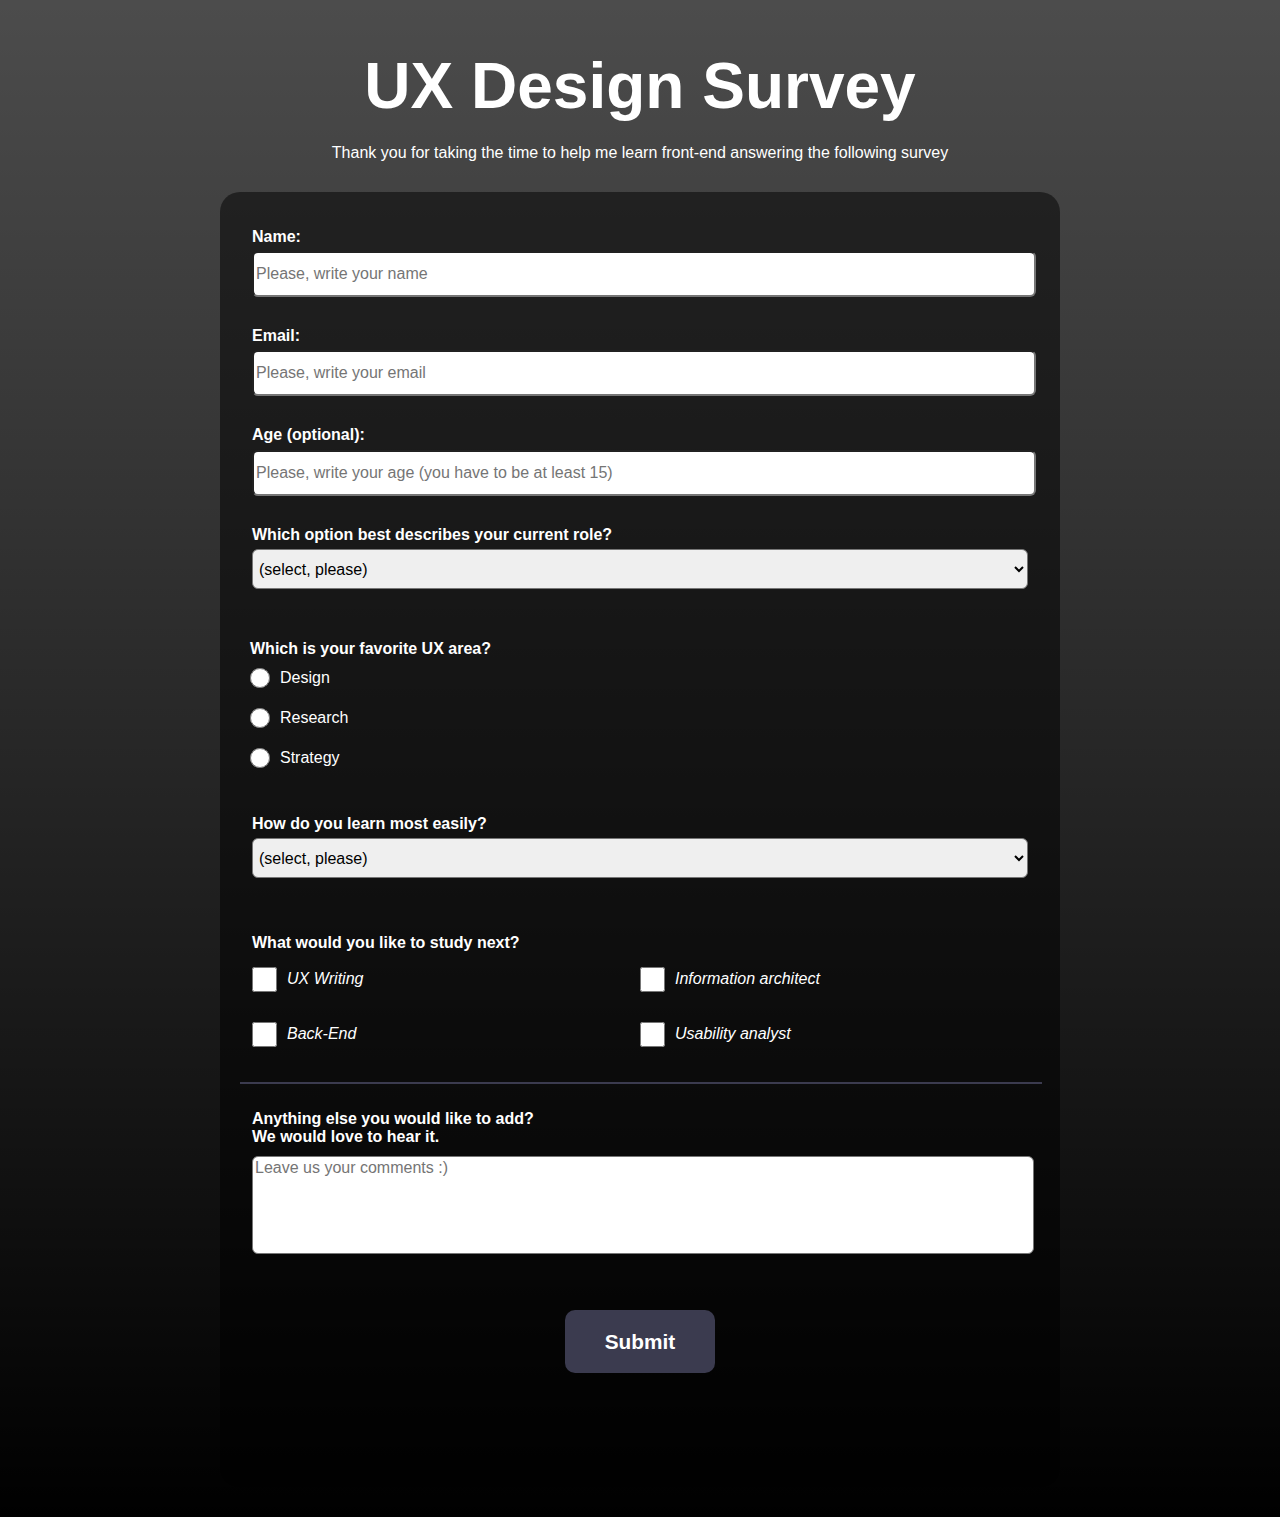
<file: index.html>
<!DOCTYPE html>
<html lang="en">
  <head>
    <meta charset="utf-8" />
    <meta name="viewport" content="width=device-width, initial-scale=1.0" />
    <title>UX Design Survey</title>
    <link rel="stylesheet" href="normalize.css" />
    <link rel="stylesheet" href="style.css" />
  </head>

  <body>
    <main>
      <h1 id="title">UX Design Survey</h1>
      <p id="description">
        Thank you for taking the time to help me learn front-end answering the
        following survey
      </p>

      <!-- PERSONAL DATA -->

      <form id="survey-form" action="https://register-demo.freecodecamp.org">
        <fieldset>
          <label id="name-label"
            >Name:
            <input
              type="text"
              name="name"
              id="name"
              placeholder="Please, write your name"
              required
          /></label>
          <label id="email-label"
            >Email:
            <input
              type="email"
              name="email"
              id="email"
              placeholder="Please, write your email"
              required
          /></label>
          <label id="number-label"
            >Age (optional):
            <input
              type="number"
              id="number"
              name="age"
              min="15"
              max="120"
              placeholder="Please, write your age (you have to be at least 15)"
          /></label>

          <!-- CURRENT ROLE -->
          <label id="role-label"
            >Which option best describes your current role?<select
              id="dropdown"
              required
            >
              <option value=" ">(select, please)</option>
              <option value="1">Freelance</option>
              <option value="2">Student</option>
              <option value="3">Full Time Job</option>
            </select></label
          >
        </fieldset>

        <!-- FAVORITE UX AREA -->

        <fieldset id="fieldRadio" required>
          <label id="favs-label">Which is your favorite UX area?</label>
          <label class="radioChoice"
            ><input type="radio" name="radioChoice" value="1" class="radios" />
            Design</label
          >
          <label class="radioChoice"
            ><input type="radio" name="radioChoice" value="2" class="radios" />
            Research</label
          >
          <label class="radioChoice"
            ><input type="radio" name="radioChoice" value="3" class="radios" />
            Strategy</label
          >
        </fieldset>

        <!-- PREFERRED LEARN METHOD -->

        <fieldset required>
          <label name="referrer">
            <label id="learn-label">How do you learn most easily?</label>
            <select id="dropdownLearn">
              <option value=" ">(select, please)</option>
              <option value="1">Watching video tutorials</option>
              <option value="2">Reading</option>
              <option value="3">Creating mockup projects on my own</option>
            </select>
          </label>
        </fieldset>

        <!-- LEARN NOW? -->
        <fieldset>
          <label id="study-label">What would you like to study next?</label>
          <fieldset id="checkboxes" name="checkboxField" required>
            <label class="chktxt"
              ><input type="checkbox" class="chkopt" value="1" /> UX
              Writing</label
            >
            <label class="chktxt"
              ><input type="checkbox" class="chkopt" value="2" /> Information
              architect</label
            >
            <label class="chktxt"
              ><input type="checkbox" class="chkopt" value="3" />
              Back-End</label
            >
            <label class="chktxt"
              ><input type="checkbox" class="chkopt" value="4" /> Usability
              analyst</label
            >
          </fieldset>
        </fieldset>

        <!-- SUGGESTIONS -->
        <hr />
        <fieldset>
          <label id="suggestions-label"
            >Anything else you would like to add?<br />We would love to hear
            it.</label
          >
          <textarea
            name="comments"
            rows="5"
            cols="30"
            placeholder="Leave us your comments :)"
          ></textarea>
        </fieldset>

        <!-- SUBMIT BUTTON -->
        <input id="submit" type="submit" value="Submit" />
      </form>

      <script>
        console.log("testing, 1, 2, 1, 2...");
      </script>
    </main>
  </body>
</html>
</file>
<file: style.css>
html body {
  background: linear-gradient(rgba(0, 0, 0, 0.7), rgba(0, 0, 0, 1)),
    url(https://images.unsplash.com/photo-1600132806370-bf17e65e942f?ixlib=rb-1.2.1&ixid=MnwxMjA3fDB8MHxwaG90by1wYWdlfHx8fGVufDB8fHx8&auto=format&fit=crop&w=1988&q=80);
  background-repeat: no-repeat;
  background-size: cover;
  color: #fff;
  font-family: sans-serif;
  font-size: 16px;
}
h1 {
  font-size: 4rem;
  margin: 50px auto 20px auto;
  text-align: center;
  width: 800px;
}
#description {
  text-align: center;
}
p {
  font-size: 1rem;
  margin: 10px auto 10px auto;
  text-align: left;
  width: 800px;
}
hr {
  background-color: #3b3b4f;
  border: 1px solid #3b3b4f;
  margin: 0 0;
  width: 100%;
}
label {
  margin: 0 0;
  padding: 0 0;
}
#name-label,
#email-label,
#number-label,
#role-label,
#favs-label,
#learn-label,
#study-label,
#suggestions-label {
  font-weight: bold;
}
input {
  height: 20px;
  width: 20px;
}
input[type="text"],
input[type="email"],
input[type="number"],
textarea,
checkbox,
select {
  border-radius: 6px;
  margin: 5px 0 30px 0;
  min-height: 2.5em;
  width: 100%;
}
input[type="text"]:focus,
input[type="email"]:focus,
input[type="radio"]:focus,
input[type="number"]:focus,
select:focus,
checkbox:focus,
textarea:focus,
#submit:focus {
  outline-offset: 2px;
  outline: 3px solid red;
}
#survey-form {
  background-color: rgba(0, 0, 0, 50%);
  border-radius: 20px;
  margin: 30px auto;
  max-width: 800px;
  min-width: 320px;
  padding-bottom: 2em;
  padding: 10px 20px;
}
fieldset {
  border-bottom: 1px solid gray;
  border: none;
  margin: 20px auto auto auto;
  max-width: 800px;
  min-width: 320px;
}
select {
  padding: 1px 2px;
}
select[id="dropdownLearn"] {
  margin-bottom: 20px;
  width: 100%;
}
fieldset[id="fieldRadio"] {
  align-items: flex-start;
  display: flex;
  flex-direction: column;
  flex-wrap: nowrap;
  justify-content: center;
  margin: auto auto;
  max-height: 60px;
  min-height: 40px;
  padding: 50px 10px;
  vertical-align: middle;
  width: unset;
}
fieldset[id="fieldRadio"] label {
  padding: 5px auto;
}
.radios {
  display: flex;
  align-items: center;
  justify-content: flex-start;
  margin: 10px 10px 10px 0;
}
.radioChoice {
  display: flex;
  align-items: center;
  justify-content: flex-start;
}
fieldset[id="fieldLearn"] {
  align-items: flex-start;
  display: flex;
  flex-direction: column;
  flex-wrap: nowrap;
  justify-content: center;
  margin: 20px 0;
  max-height: 60px;
  min-height: 40px;
  width: 100%;
}
fieldset[id="checkboxes"] {
  align-items: center;
  justify-items: start;
  margin: 0 0;
  max-height: 130px;
  min-height: 120px;
}
fieldset#checkboxes {
  display: grid;
  grid-template-columns: repeat(2, 1fr);
  grid-template-rows: repeat(2, 1fr);
  max-width: 800px;
  min-width: 320px;
  padding: 0 0;
}
fieldset:last-of-type {
  border-bottom: none;
}
.chkopt {
  display: flex;
  height: 25px;
  margin: 15px 10px 15px 0;
  width: 25px;
  align-items: center;
}
.chkopt:focus {
  outline: 3px solid red;
}
.chktxt {
  display: flex;
  font-style: italic;
  align-items: center;
}
textarea {
  margin: 10px auto auto auto;
  max-width: 800px;
  min-width: 320px;
  resize: none;
  width: 100%;
}
/* submit button ------------> */
#submit {
  background-color: #3b3b4f;
  border-radius: 10px;
  border: none;
  color: white;
  display: block;
  font-size: 1.3rem;
  font-weight: bold;
  height: 3em;
  margin: 2em auto 5em auto;
  transition: 0.2s;
  min-width: 150px;
  max-width: 150px;
}
#submit:hover {
  background-color: white;
  color: black;
  transition: 0.5s;
  min-width: 180px;
  max-width: 180px;
}
#submit:focus {
  background-color: white;
  outline: 5px solid greenyellow;
  color: black;
  transition: 0.2s;
  min-width: 180px;
  max-width: 180px;
}
#submit:active {
  background-color: dodgerblue;
  outline: 5px solid greenyellow;
  color: white;
  transition: 0.2s;
  min-width: 185px;
  max-width: 185px;
}
/* submit button ------------> */
</file>
